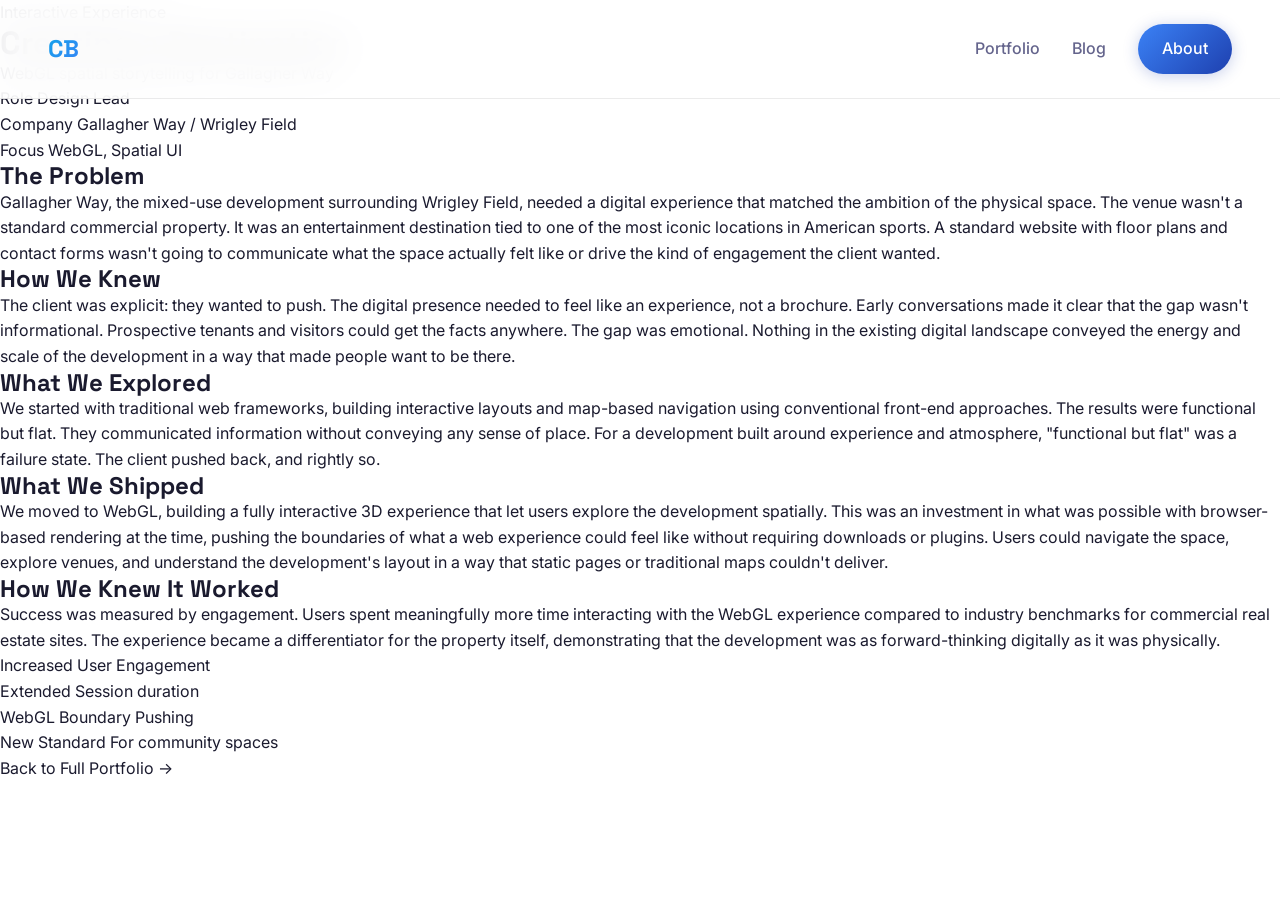
<file: pages/case-wrigley.html>
<!DOCTYPE html>
<html lang="en">
<head>
    <meta charset="UTF-8">
    <meta name="viewport" content="width=device-width, initial-scale=1.0">
    <title>Creating a Destination | Chris Bernard</title>
    <link rel="stylesheet" href="../styles.css">
    <link href="https://fonts.googleapis.com/css2?family=Space+Grotesk:wght@400;500;600;700&family=Inter:wght@400;500;600&display=swap" rel="stylesheet">
</head>
<body class="case-study-page">
    <nav class="navbar">
        <a href="../index.html" class="logo">CB</a>
        <div class="nav-links">
            <a href="../portfolio.html">Portfolio</a>
            <a href="../blog.html">Blog</a>
            <a href="../index.html#about" class="btn-nav">About</a>
        </div>
    </nav>

    <header class="case-hero">
        <div class="case-hero-content">
            <span class="case-category">Interactive Experience</span>
            <h1>Creating a Destination</h1>
            <p class="case-subtitle">WebGL spatial storytelling for Gallagher Way</p>
        </div>
    </header>

    <section class="case-metadata">
        <div class="metadata-grid">
            <div class="metadata-item">
                <span class="label">Role</span>
                <span class="value">Design Lead</span>
            </div>
            <div class="metadata-item">
                <span class="label">Company</span>
                <span class="value">Gallagher Way / Wrigley Field</span>
            </div>
            <div class="metadata-item">
                <span class="label">Focus</span>
                <span class="value">WebGL, Spatial UI</span>
            </div>
        </div>
    </section>

    <main class="case-content">
        <section>
            <h2>The Problem</h2>
            <p>Gallagher Way, the mixed-use development surrounding Wrigley Field, needed a digital experience that matched the ambition of the physical space. The venue wasn't a standard commercial property. It was an entertainment destination tied to one of the most iconic locations in American sports. A standard website with floor plans and contact forms wasn't going to communicate what the space actually felt like or drive the kind of engagement the client wanted.</p>
        </section>

        <section>
            <h2>How We Knew</h2>
            <p>The client was explicit: they wanted to push. The digital presence needed to feel like an experience, not a brochure. Early conversations made it clear that the gap wasn't informational. Prospective tenants and visitors could get the facts anywhere. The gap was emotional. Nothing in the existing digital landscape conveyed the energy and scale of the development in a way that made people want to be there.</p>
        </section>

        <section>
            <h2>What We Explored</h2>
            <p>We started with traditional web frameworks, building interactive layouts and map-based navigation using conventional front-end approaches. The results were functional but flat. They communicated information without conveying any sense of place. For a development built around experience and atmosphere, "functional but flat" was a failure state. The client pushed back, and rightly so.</p>
        </section>

        <section>
            <h2>What We Shipped</h2>
            <p>We moved to WebGL, building a fully interactive 3D experience that let users explore the development spatially. This was an investment in what was possible with browser-based rendering at the time, pushing the boundaries of what a web experience could feel like without requiring downloads or plugins. Users could navigate the space, explore venues, and understand the development's layout in a way that static pages or traditional maps couldn't deliver.</p>
        </section>

        <section class="case-results">
            <h2>How We Knew It Worked</h2>
            <p>Success was measured by engagement. Users spent meaningfully more time interacting with the WebGL experience compared to industry benchmarks for commercial real estate sites. The experience became a differentiator for the property itself, demonstrating that the development was as forward-thinking digitally as it was physically.</p>

            <div class="results-grid">
                <div class="result-card">
                    <span class="result-value">Increased</span>
                    <span class="result-label">User Engagement</span>
                </div>
                <div class="result-card">
                    <span class="result-value">Extended</span>
                    <span class="result-label">Session duration</span>
                </div>
                <div class="result-card">
                    <span class="result-value">WebGL</span>
                    <span class="result-label">Boundary Pushing</span>
                </div>
                <div class="result-card">
                    <span class="result-value">New Standard</span>
                    <span class="result-label">For community spaces</span>
                </div>
            </div>
        </section>
    </main>

    <footer class="case-footer">
        <a href="../portfolio.html" class="next-project">
            <span class="label">Back to</span>
            <span class="title">Full Portfolio &rarr;</span>
        </a>
    </footer>
</body>
</html>
</file>
<file: styles.css>
/* ============================================
   CSS Custom Properties
   ============================================ */
:root {
    /* Colors - Light Theme */
    --color-bg: #ffffff;
    --color-bg-elevated: #f8f9fc;
    --color-bg-card: #ffffff;
    --color-text: #1a1a2e;
    --color-text-muted: #64648c;
    --color-text-subtle: #9494b8;

    /* Gradient Colors - Blue Foundation */
    --gradient-start: #0ea5e9;
    --gradient-mid: #3b82f6;
    --gradient-end: #1e40af;

    /* Accent */
    --color-accent: #2563eb;
    --color-accent-hover: #1d4ed8;

    /* Spacing */
    --space-xs: 0.5rem;
    --space-sm: 1rem;
    --space-md: 1.5rem;
    --space-lg: 2rem;
    --space-xl: 3rem;
    --space-2xl: 5rem;
    --space-3xl: 8rem;

    /* Typography */
    --font-heading: 'Space Grotesk', sans-serif;
    --font-body: 'Inter', sans-serif;

    /* Border Radius */
    --radius-sm: 8px;
    --radius-md: 12px;
    --radius-lg: 20px;
    --radius-full: 100px;

    /* Transitions */
    --transition-fast: 0.2s ease;
    --transition-base: 0.3s ease;
    --transition-slow: 0.5s ease;

    /* Theme-aware surface colors */
    --color-surface-alpha: rgba(255, 255, 255, 0.9);
    --color-surface-alpha-heavy: rgba(255, 255, 255, 0.95);
    --color-border: rgba(0, 0, 0, 0.08);
    --color-border-medium: rgba(0, 0, 0, 0.1);
    --color-shadow: rgba(0, 0, 0, 0.08);
    --color-shadow-heavy: rgba(0, 0, 0, 0.12);
    --color-overlay-light: rgba(255, 255, 255, 0.05);
    --color-overlay-subtle: rgba(255, 255, 255, 0.1);
}

/* ============================================
   Dark Theme
   ============================================ */
[data-theme="dark"] {
    --color-bg: #0f0f1a;
    --color-bg-elevated: #1a1a2e;
    --color-bg-card: #16162a;
    --color-text: #e8e8f0;
    --color-text-muted: #9494b8;
    --color-text-subtle: #64648c;
    --color-accent: #60a5fa;
    --color-accent-hover: #93c5fd;
    --gradient-start: #38bdf8;
    --gradient-mid: #60a5fa;
    --gradient-end: #3b82f6;
    --color-surface-alpha: rgba(15, 15, 26, 0.9);
    --color-surface-alpha-heavy: rgba(15, 15, 26, 0.95);
    --color-border: rgba(255, 255, 255, 0.08);
    --color-border-medium: rgba(255, 255, 255, 0.12);
    --color-shadow: rgba(0, 0, 0, 0.3);
    --color-shadow-heavy: rgba(0, 0, 0, 0.5);
    --color-overlay-light: rgba(255, 255, 255, 0.03);
    --color-overlay-subtle: rgba(255, 255, 255, 0.06);
}

/* ============================================
   Reset & Base
   ============================================ */
*, *::before, *::after {
    margin: 0;
    padding: 0;
    box-sizing: border-box;
}

html {
    scroll-behavior: smooth;
    font-size: 16px;
}

body {
    font-family: var(--font-body);
    background-color: var(--color-bg);
    color: var(--color-text);
    line-height: 1.6;
    overflow-x: hidden;
}

a {
    text-decoration: none;
    color: inherit;
    transition: color var(--transition-fast);
}

img {
    max-width: 100%;
    height: auto;
    display: block;
}

ul, ol {
    list-style: none;
}

/* ============================================
   Custom Cursor
   ============================================ */
.cursor, .cursor-follower {
    position: fixed;
    border-radius: 50%;
    pointer-events: none;
    z-index: 9999;
    display: none;
}

@media (hover: hover) and (pointer: fine) {
    .cursor, .cursor-follower {
        display: block;
    }

    .cursor {
        width: 8px;
        height: 8px;
        background: var(--color-accent);
        transform: translate(-50%, -50%);
    }

    .cursor-follower {
        width: 40px;
        height: 40px;
        border: 1px solid var(--color-accent);
        transform: translate(-50%, -50%);
        transition: transform 0.15s ease-out, width 0.3s ease, height 0.3s ease;
    }

    .cursor-follower.hovering {
        width: 60px;
        height: 60px;
        background: rgba(37, 99, 235, 0.1);
    }
}

/* ============================================
   Typography
   ============================================ */
h1, h2, h3, h4, h5, h6 {
    font-family: var(--font-heading);
    font-weight: 700;
    line-height: 1.1;
}

.gradient-text {
    background: linear-gradient(135deg, var(--gradient-start), var(--gradient-mid), var(--gradient-end), var(--gradient-start));
    background-size: 300% 300%;
    -webkit-background-clip: text;
    -webkit-text-fill-color: transparent;
    background-clip: text;
    animation: gradientShift 8s ease infinite;
}

.section-label {
    font-size: 0.875rem;
    font-weight: 600;
    text-transform: uppercase;
    letter-spacing: 0.15em;
    color: var(--color-accent);
    margin-bottom: var(--space-sm);
}

.section-title {
    font-size: clamp(2rem, 5vw, 3.5rem);
    margin-bottom: var(--space-lg);
}

/* ============================================
   Buttons
   ============================================ */
.btn {
    display: inline-flex;
    align-items: center;
    gap: var(--space-xs);
    padding: 1rem 2rem;
    font-family: var(--font-heading);
    font-size: 1rem;
    font-weight: 600;
    border-radius: var(--radius-full);
    border: none;
    cursor: pointer;
    transition: all var(--transition-base);
    position: relative;
    overflow: hidden;
}

.btn svg {
    width: 20px;
    height: 20px;
    transition: transform var(--transition-base);
}

.btn:hover svg {
    transform: translateX(4px);
}

.btn-primary {
    background: linear-gradient(135deg, var(--gradient-mid), var(--gradient-end));
    color: #ffffff;
    box-shadow: 0 4px 30px rgba(30, 64, 175, 0.3);
    position: relative;
    overflow: hidden;
}

.btn-primary::before {
    content: '';
    position: absolute;
    top: 0;
    left: -100%;
    width: 100%;
    height: 100%;
    background: linear-gradient(90deg, transparent, rgba(255, 255, 255, 0.2), transparent);
    transition: left 0.5s ease;
}

.btn-primary:hover::before {
    left: 100%;
}

.btn-primary:hover {
    transform: translateY(-2px);
    box-shadow: 0 8px 40px rgba(37, 99, 235, 0.4);
}

.btn-secondary {
    background: transparent;
    color: var(--color-text);
    border: 2px solid var(--color-text-muted);
}

.btn-secondary:hover {
    border-color: var(--color-text);
    background: rgba(255, 255, 255, 0.05);
}

.btn-full {
    width: 100%;
    justify-content: center;
}

/* ============================================
   Navigation
   ============================================ */
.navbar {
    position: fixed;
    top: 0;
    left: 0;
    right: 0;
    z-index: 1000;
    display: flex;
    justify-content: space-between;
    align-items: center;
    padding: var(--space-md) var(--space-xl);
    background: var(--color-surface-alpha);
    backdrop-filter: blur(20px);
    border-bottom: 1px solid var(--color-border);
}

.logo {
    font-family: var(--font-heading);
    font-size: 1.5rem;
    font-weight: 700;
    background: linear-gradient(135deg, var(--gradient-start), var(--gradient-mid), var(--gradient-end));
    background-size: 200% 200%;
    -webkit-background-clip: text;
    -webkit-text-fill-color: transparent;
    background-clip: text;
    transition: all var(--transition-base);
}

.logo:hover {
    animation: gradientShift 2s ease infinite;
    transform: scale(1.05);
}

.nav-links {
    display: flex;
    align-items: center;
    gap: var(--space-lg);
}

.nav-links a {
    font-weight: 500;
    color: var(--color-text-muted);
    transition: color var(--transition-fast);
}

.nav-links a:hover {
    color: var(--color-text);
}

.btn-nav {
    padding: 0.75rem 1.5rem;
    background: linear-gradient(135deg, var(--gradient-mid), var(--gradient-end));
    border-radius: var(--radius-full);
    color: #ffffff !important;
    box-shadow: 0 2px 15px rgba(30, 64, 175, 0.25);
    transition: all var(--transition-base);
}

.btn-nav:hover {
    transform: translateY(-2px);
    box-shadow: 0 4px 20px rgba(30, 64, 175, 0.35);
}

.mobile-menu-btn {
    display: none;
    flex-direction: column;
    gap: 6px;
    background: none;
    border: none;
    cursor: pointer;
    padding: 8px;
}

.mobile-menu-btn span {
    width: 24px;
    height: 2px;
    background: var(--color-text);
    transition: all var(--transition-base);
}

/* Navbar scroll state */
.navbar.scrolled {
    background: var(--color-surface-alpha-heavy);
    box-shadow: 0 2px 20px var(--color-shadow);
}

/* Theme Toggle */
.theme-toggle {
    background: none;
    border: 1px solid var(--color-border-medium);
    border-radius: var(--radius-full);
    cursor: pointer;
    padding: 0.5rem;
    display: flex;
    align-items: center;
    justify-content: center;
    width: 38px;
    height: 38px;
    color: var(--color-text-muted);
    transition: all var(--transition-base);
}

.theme-toggle:hover {
    color: var(--color-text);
    border-color: var(--color-text-muted);
    background: var(--color-overlay-light);
}

.theme-toggle svg {
    width: 18px;
    height: 18px;
    transition: transform var(--transition-base);
}

.theme-toggle:hover svg {
    transform: rotate(15deg);
}

.theme-toggle .icon-moon {
    display: block;
}

.theme-toggle .icon-sun {
    display: none;
}

[data-theme="dark"] .theme-toggle .icon-moon {
    display: none;
}

[data-theme="dark"] .theme-toggle .icon-sun {
    display: block;
}

@media (max-width: 768px) {
    .navbar {
        padding: var(--space-sm) var(--space-md);
    }

    .nav-links {
        display: none;
    }

    .mobile-menu-btn {
        display: flex;
    }

    .theme-toggle {
        position: absolute;
        right: 56px;
        top: 50%;
        transform: translateY(-50%);
    }
}

/* ============================================
   Dark Theme Global Overrides
   ============================================ */
[data-theme="dark"] .btn-secondary {
    border-color: var(--color-text-subtle);
}

[data-theme="dark"] .btn-secondary:hover {
    border-color: var(--color-text-muted);
    background: var(--color-overlay-light);
}

[data-theme="dark"] .hero::before {
    background: radial-gradient(ellipse, rgba(56, 189, 248, 0.08) 0%, transparent 60%);
}

[data-theme="dark"] .hero::after {
    background: radial-gradient(ellipse, rgba(59, 130, 246, 0.06) 0%, transparent 60%);
}

[data-theme="dark"] .expertise-card,
[data-theme="dark"] .featured-work-card,
[data-theme="dark"] .blog-preview-card,
[data-theme="dark"] .project-card,
[data-theme="dark"] .blog-post-content,
[data-theme="dark"] .blog-tldr,
[data-theme="dark"] .blog-references,
[data-theme="dark"] .contact-form,
[data-theme="dark"] .timeline-item {
    border-color: var(--color-border);
    box-shadow: 0 4px 20px var(--color-shadow);
}

[data-theme="dark"] .expertise-card:hover,
[data-theme="dark"] .featured-work-card:hover,
[data-theme="dark"] .blog-preview-card:hover,
[data-theme="dark"] .project-card:hover {
    border-color: var(--color-border-medium);
    box-shadow: 0 20px 60px var(--color-shadow-heavy);
}

[data-theme="dark"] .stats-bar,
[data-theme="dark"] .footer,
[data-theme="dark"] .blog-attribution {
    border-color: var(--color-border);
}

[data-theme="dark"] .cursor-follower.hovering {
    background: rgba(96, 165, 250, 0.15);
}

[data-theme="dark"] .cta-section {
    background: var(--color-bg-elevated);
}

[data-theme="dark"] input,
[data-theme="dark"] textarea,
[data-theme="dark"] select {
    background: var(--color-bg-elevated);
    border-color: var(--color-border);
    color: var(--color-text);
}

/* Smooth theme transition */
html.theme-transitioning,
html.theme-transitioning *,
html.theme-transitioning *::before,
html.theme-transitioning *::after {
    transition: background-color 0.3s ease, color 0.3s ease, border-color 0.3s ease, box-shadow 0.3s ease !important;
}

/* ============================================
   Hero Section
   ============================================ */
.hero {
    min-height: 100vh;
    display: flex;
    flex-direction: column;
    justify-content: center;
    padding: var(--space-3xl) var(--space-xl);
    position: relative;
    overflow: hidden;
}

.hero::before {
    content: '';
    position: absolute;
    top: -50%;
    right: -20%;
    width: 80%;
    height: 100%;
    background: radial-gradient(ellipse, rgba(14, 165, 233, 0.08) 0%, transparent 60%);
    pointer-events: none;
}

.hero::after {
    content: '';
    position: absolute;
    bottom: -30%;
    left: -20%;
    width: 60%;
    height: 80%;
    background: radial-gradient(ellipse, rgba(30, 64, 175, 0.08) 0%, transparent 60%);
    pointer-events: none;
}

.hero-content {
    display: grid;
    grid-template-columns: 1.2fr 1fr;
    gap: var(--space-2xl);
    align-items: center;
    max-width: 1400px;
    margin: 0 auto;
    position: relative;
    z-index: 1;
}

.hero-label {
    display: inline-block;
    padding: 0.5rem 1rem;
    background: rgba(37, 99, 235, 0.1);
    border: 1px solid rgba(37, 99, 235, 0.3);
    border-radius: var(--radius-full);
    font-size: 0.875rem;
    font-weight: 600;
    color: var(--color-accent);
    animation: fadeInUp 0.6s ease forwards;
    opacity: 0;
    margin-bottom: var(--space-md);
    animation: fadeInUp 0.8s ease forwards;
}

.hero-title {
    font-size: clamp(2.5rem, 6vw, 4.5rem);
    margin-bottom: var(--space-lg);
    animation: fadeInUp 0.8s ease 0.1s forwards;
    opacity: 0;
}

.hero-description {
    font-size: 1.25rem;
    color: var(--color-text-muted);
    max-width: 540px;
    margin-bottom: var(--space-xl);
    animation: fadeInUp 0.8s ease 0.2s forwards;
    opacity: 0;
}

.hero-cta {
    display: flex;
    gap: var(--space-md);
    flex-wrap: wrap;
    animation: fadeInUp 0.8s ease 0.3s forwards;
    opacity: 0;
}

.hero-visual {
    position: relative;
    animation: fadeInRight 1s ease 0.4s forwards;
    opacity: 0;
}

.hero-image-container {
    position: relative;
}

.image-placeholder {
    width: 100%;
    aspect-ratio: 1;
    max-width: 450px;
    background: linear-gradient(135deg, var(--color-bg-card), var(--color-bg-elevated));
    border-radius: var(--radius-lg);
    display: flex;
    align-items: center;
    justify-content: center;
    color: var(--color-text-muted);
    font-size: 1.25rem;
    border: 1px solid rgba(255, 255, 255, 0.1);
    position: relative;
    overflow: hidden;
}

.image-placeholder::before {
    content: '';
    position: absolute;
    inset: 0;
    background: linear-gradient(135deg, transparent, rgba(255, 51, 102, 0.1), transparent);
    transform: translateX(-100%);
    animation: shimmer 3s infinite;
}

.image-placeholder.large {
    max-width: 500px;
    aspect-ratio: 4/5;
}

.floating-badge {
    position: absolute;
    display: flex;
    align-items: center;
    gap: var(--space-xs);
    padding: 0.75rem 1.25rem;
    background: var(--color-bg-card);
    border: 1px solid rgba(0, 0, 0, 0.08);
    border-radius: var(--radius-full);
    font-size: 0.875rem;
    font-weight: 600;
    box-shadow: 0 10px 40px rgba(0, 0, 0, 0.1);
    animation: float 6s ease-in-out infinite;
}

.badge-1 {
    top: 10%;
    right: -10%;
    animation-delay: 0s;
}

.badge-2 {
    bottom: 20%;
    left: -15%;
    animation-delay: -3s;
}

.badge-icon {
    font-size: 1.25rem;
    display: inline-block;
    animation: badgeSpin 3s ease-in-out infinite;
}

.hero-scroll {
    position: absolute;
    bottom: var(--space-xl);
    left: 50%;
    transform: translateX(-50%);
    display: flex;
    flex-direction: column;
    align-items: center;
    gap: var(--space-sm);
    color: var(--color-text-muted);
    font-size: 0.875rem;
    animation: fadeIn 1s ease 1s forwards;
    opacity: 0;
}

.scroll-indicator {
    width: 24px;
    height: 40px;
    border: 2px solid var(--color-text-muted);
    border-radius: 12px;
    position: relative;
}

.scroll-indicator::after {
    content: '';
    position: absolute;
    top: 8px;
    left: 50%;
    transform: translateX(-50%);
    width: 4px;
    height: 8px;
    background: var(--color-accent);
    border-radius: 2px;
    animation: scrollBounce 2s ease-in-out infinite;
}

@media (max-width: 1024px) {
    .hero {
        padding: var(--space-3xl) var(--space-md);
    }

    .hero-content {
        grid-template-columns: 1fr;
        text-align: center;
    }

    .hero-description {
        margin-left: auto;
        margin-right: auto;
    }

    .hero-cta {
        justify-content: center;
    }

    .hero-visual {
        order: -1;
    }

    .hero-image-container {
        max-width: 350px;
        margin: 0 auto;
    }

    .floating-badge {
        display: none;
    }
}

/* ============================================
   Marquee Section
   ============================================ */
.marquee-section {
    padding: var(--space-lg) 0;
    background: var(--color-bg-elevated);
    border-top: 1px solid rgba(0, 0, 0, 0.05);
    border-bottom: 1px solid rgba(0, 0, 0, 0.05);
    overflow: hidden;
}

.marquee {
    display: flex;
    width: 100%;
}

.marquee-content {
    display: flex;
    align-items: center;
    gap: var(--space-xl);
    animation: marquee 30s linear infinite;
    white-space: nowrap;
}

.marquee-content span {
    font-family: var(--font-heading);
    font-size: 1.5rem;
    font-weight: 600;
    color: var(--color-text-muted);
    text-transform: uppercase;
    letter-spacing: 0.05em;
}

.marquee-dot {
    width: 8px;
    height: 8px;
    background: var(--color-accent);
    border-radius: 50%;
}

/* ============================================
   Expertise Section
   ============================================ */
.expertise-section {
    padding: var(--space-3xl) var(--space-xl);
    max-width: 1400px;
    margin: 0 auto;
}

.section-header {
    text-align: center;
    max-width: 700px;
    margin: 0 auto var(--space-2xl);
}

.expertise-grid {
    display: grid;
    grid-template-columns: repeat(3, 1fr);
    gap: var(--space-lg);
}

.expertise-card {
    background: var(--color-bg-card);
    border: 1px solid rgba(0, 0, 0, 0.08);
    border-radius: var(--radius-lg);
    padding: var(--space-xl);
    position: relative;
    overflow: hidden;
    transition: all var(--transition-base);
    box-shadow: 0 4px 20px rgba(0, 0, 0, 0.04);
}

.expertise-card::before {
    content: '';
    position: absolute;
    top: 0;
    left: 0;
    right: 0;
    height: 3px;
    background: linear-gradient(90deg, var(--gradient-start), var(--gradient-end));
    transform: scaleX(0);
    transform-origin: left;
    transition: transform var(--transition-base);
}

.expertise-card:hover {
    transform: translateY(-8px);
    border-color: rgba(0, 0, 0, 0.1);
    box-shadow: 0 20px 60px rgba(0, 0, 0, 0.12);
}

.expertise-card:hover::before {
    transform: scaleX(1);
}

.expertise-card.featured {
    background: linear-gradient(135deg, rgba(14, 165, 233, 0.08), rgba(30, 64, 175, 0.08));
    border-color: rgba(37, 99, 235, 0.2);
}

.card-number {
    font-family: var(--font-heading);
    font-size: 4rem;
    font-weight: 700;
    color: rgba(0, 0, 0, 0.04);
    position: absolute;
    top: var(--space-md);
    right: var(--space-md);
    line-height: 1;
}

.card-icon {
    width: 60px;
    height: 60px;
    background: linear-gradient(135deg, var(--gradient-mid), var(--gradient-end));
    border-radius: var(--radius-md);
    display: flex;
    align-items: center;
    justify-content: center;
    margin-bottom: var(--space-md);
    transition: all var(--transition-base);
}

.card-icon svg {
    width: 28px;
    height: 28px;
    color: #ffffff;
    transition: transform var(--transition-base);
}

.expertise-card:hover .card-icon {
    transform: scale(1.1) rotate(-5deg);
}

.expertise-card:hover .card-icon svg {
    transform: scale(1.1);
}

.expertise-card h3 {
    font-size: 1.5rem;
    margin-bottom: var(--space-sm);
}

.expertise-card p {
    color: var(--color-text-muted);
    margin-bottom: var(--space-md);
}

.card-tags {
    display: flex;
    flex-wrap: wrap;
    gap: var(--space-xs);
}

.card-tags li {
    padding: 0.375rem 0.75rem;
    background: var(--color-bg-elevated);
    border-radius: var(--radius-full);
    font-size: 0.75rem;
    font-weight: 500;
    color: var(--color-text-muted);
}

@media (max-width: 1024px) {
    .expertise-section {
        padding: var(--space-2xl) var(--space-md);
    }

    .expertise-grid {
        grid-template-columns: 1fr;
        max-width: 500px;
        margin: 0 auto;
    }
}

/* ============================================
   About Section
   ============================================ */
.about-section {
    padding: var(--space-3xl) var(--space-xl);
    background: var(--color-bg-elevated);
}

.about-container {
    display: grid;
    grid-template-columns: 1fr 1.2fr;
    gap: var(--space-2xl);
    align-items: center;
    max-width: 1400px;
    margin: 0 auto;
}

.about-image {
    position: relative;
}

.about-decoration {
    position: absolute;
    top: -20px;
    left: -20px;
    right: 20px;
    bottom: 20px;
    border: 2px solid var(--color-accent);
    border-radius: var(--radius-lg);
    z-index: -1;
    opacity: 0.3;
}

.about-content .section-title {
    margin-bottom: var(--space-md);
}

.about-text {
    margin-bottom: var(--space-xl);
}

.about-text p {
    color: var(--color-text-muted);
    margin-bottom: var(--space-md);
}

.about-text p:last-child {
    margin-bottom: 0;
}

.about-stats {
    display: grid;
    grid-template-columns: repeat(3, 1fr);
    gap: var(--space-lg);
    padding-top: var(--space-lg);
    border-top: 1px solid rgba(0, 0, 0, 0.1);
}

.stat {
    text-align: center;
}

.stat-number {
    display: block;
    font-family: var(--font-heading);
    font-size: 2.5rem;
    font-weight: 700;
    background: linear-gradient(135deg, var(--gradient-start), var(--gradient-end));
    -webkit-background-clip: text;
    -webkit-text-fill-color: transparent;
    background-clip: text;
    line-height: 1.2;
}

.stat-label {
    font-size: 0.875rem;
    color: var(--color-text-muted);
}

@media (max-width: 1024px) {
    .about-section {
        padding: var(--space-2xl) var(--space-md);
    }

    .about-container {
        grid-template-columns: 1fr;
        text-align: center;
    }

    .about-image {
        max-width: 400px;
        margin: 0 auto;
    }

    .about-decoration {
        display: none;
    }

    .about-stats {
        max-width: 400px;
        margin: 0 auto;
    }
}

/* ============================================
   My Story Section
   ============================================ */
.my-story-section {
    padding: var(--space-3xl) var(--space-xl);
    max-width: 1200px;
    margin: 0 auto;
}

.story-container .section-header {
    text-align: center;
    margin-bottom: var(--space-2xl);
}

.story-intro {
    max-width: 800px;
    margin: 0 auto var(--space-2xl);
    text-align: center;
}

.story-intro p {
    font-size: 1.25rem;
    color: var(--color-text-muted);
    line-height: 1.8;
}

.story-timeline {
    position: relative;
    max-width: 900px;
    margin: 0 auto;
    padding-left: 40px;
}

.story-timeline::before {
    content: '';
    position: absolute;
    left: 8px;
    top: 0;
    bottom: 0;
    width: 2px;
    background: linear-gradient(to bottom, var(--gradient-start), var(--gradient-mid), var(--gradient-end));
}

.timeline-item {
    position: relative;
    padding-bottom: var(--space-xl);
}

.timeline-item:last-child {
    padding-bottom: 0;
}

.timeline-marker {
    position: absolute;
    left: -40px;
    top: 6px;
    width: 18px;
    height: 18px;
    background: var(--color-bg);
    border: 3px solid var(--gradient-mid);
    border-radius: 50%;
    z-index: 1;
    transition: all var(--transition-base);
}

.timeline-item.current .timeline-marker {
    background: var(--gradient-mid);
    box-shadow: 0 0 0 4px rgba(59, 130, 246, 0.2);
    animation: pulse 2s ease-in-out infinite;
}

.timeline-content {
    background: var(--color-bg-elevated);
    border-radius: var(--radius-md);
    padding: var(--space-lg);
    border: 1px solid rgba(0, 0, 0, 0.05);
    transition: all var(--transition-base);
}

.timeline-item:hover .timeline-content {
    transform: translateX(8px);
    box-shadow: 0 8px 30px rgba(0, 0, 0, 0.08);
}

.timeline-item:hover .timeline-marker {
    transform: scale(1.2);
    border-color: var(--gradient-end);
}

.timeline-period {
    display: inline-block;
    font-size: 0.75rem;
    font-weight: 600;
    text-transform: uppercase;
    letter-spacing: 0.1em;
    color: var(--color-accent);
    background: rgba(37, 99, 235, 0.1);
    padding: 0.25rem 0.75rem;
    border-radius: var(--radius-full);
    margin-bottom: var(--space-sm);
}

.timeline-content h3 {
    font-family: var(--font-heading);
    font-size: 1.25rem;
    margin-bottom: var(--space-sm);
    color: var(--color-text);
}

.timeline-content p {
    color: var(--color-text-muted);
    line-height: 1.7;
}

@media (max-width: 768px) {
    .my-story-section {
        padding: var(--space-2xl) var(--space-md);
    }

    .story-intro p {
        font-size: 1.125rem;
    }

    .story-timeline {
        padding-left: 30px;
    }

    .story-timeline::before {
        left: 6px;
    }

    .timeline-marker {
        left: -30px;
        width: 14px;
        height: 14px;
    }

    .timeline-content {
        padding: var(--space-md);
    }

    .timeline-content h3 {
        font-size: 1.125rem;
    }
}

/* ============================================
   Contact Section
   ============================================ */
.contact-section {
    padding: var(--space-3xl) var(--space-xl);
    max-width: 1400px;
    margin: 0 auto;
}

.contact-container {
    display: grid;
    grid-template-columns: 1fr 1fr;
    gap: var(--space-2xl);
    align-items: start;
}

.contact-description {
    color: var(--color-text-muted);
    font-size: 1.125rem;
    margin-bottom: var(--space-xl);
}

.contact-details {
    margin-bottom: var(--space-lg);
}

.contact-link,
.contact-location {
    display: flex;
    align-items: center;
    gap: var(--space-sm);
    margin-bottom: var(--space-sm);
    color: var(--color-text-muted);
    transition: color var(--transition-fast);
}

.contact-link:hover {
    color: var(--color-accent);
}

.contact-icon {
    font-size: 1.25rem;
}

.social-links {
    display: flex;
    gap: var(--space-sm);
}

.social-link {
    width: 48px;
    height: 48px;
    background: var(--color-bg-elevated);
    border: 1px solid rgba(0, 0, 0, 0.08);
    border-radius: 50%;
    display: flex;
    align-items: center;
    justify-content: center;
    transition: all var(--transition-base);
}

.social-link svg {
    width: 20px;
    height: 20px;
    color: var(--color-text-muted);
    transition: color var(--transition-fast);
}

.social-link:hover {
    background: linear-gradient(135deg, var(--gradient-mid), var(--gradient-end));
    border-color: var(--gradient-mid);
    transform: translateY(-4px) rotate(8deg);
    box-shadow: 0 8px 20px rgba(30, 64, 175, 0.3);
}

.social-link:hover svg {
    color: #ffffff;
}

.contact-form {
    background: var(--color-bg-elevated);
    border: 1px solid rgba(0, 0, 0, 0.08);
    border-radius: var(--radius-lg);
    padding: var(--space-xl);
    box-shadow: 0 4px 20px rgba(0, 0, 0, 0.04);
}

.form-group {
    margin-bottom: var(--space-md);
}

.form-group label {
    display: block;
    margin-bottom: var(--space-xs);
    font-weight: 500;
    font-size: 0.875rem;
    color: var(--color-text-muted);
}

.form-group input,
.form-group textarea {
    width: 100%;
    padding: 1rem 1.25rem;
    background: var(--color-bg);
    border: 1px solid rgba(0, 0, 0, 0.1);
    border-radius: var(--radius-md);
    color: var(--color-text);
    font-family: var(--font-body);
    font-size: 1rem;
    transition: all var(--transition-fast);
}

.form-group input::placeholder,
.form-group textarea::placeholder {
    color: var(--color-text-subtle);
}

.form-group input:focus,
.form-group textarea:focus {
    outline: none;
    border-color: var(--color-accent);
    box-shadow: 0 0 0 3px rgba(37, 99, 235, 0.1);
    transform: translateY(-2px);
}

.form-group textarea {
    resize: vertical;
    min-height: 120px;
}

@media (max-width: 1024px) {
    .contact-section {
        padding: var(--space-2xl) var(--space-md);
    }

    .contact-container {
        grid-template-columns: 1fr;
    }

    .contact-info {
        text-align: center;
    }

    .contact-details {
        display: flex;
        flex-direction: column;
        align-items: center;
    }

    .social-links {
        justify-content: center;
    }
}

/* ============================================
   Footer
   ============================================ */
.footer {
    padding: var(--space-xl);
    border-top: 1px solid rgba(0, 0, 0, 0.08);
}

.footer-content {
    display: flex;
    justify-content: space-between;
    align-items: center;
    max-width: 1400px;
    margin: 0 auto;
}

.footer-brand {
    display: flex;
    align-items: center;
    gap: var(--space-md);
}

.footer-brand p {
    color: var(--color-text-muted);
    font-size: 0.875rem;
}

.footer-links {
    display: flex;
    gap: var(--space-lg);
}

.footer-links a {
    color: var(--color-text-muted);
    font-size: 0.875rem;
    transition: color var(--transition-fast);
}

.footer-links a:hover {
    color: var(--color-text);
}

@media (max-width: 768px) {
    .footer-content {
        flex-direction: column;
        gap: var(--space-md);
        text-align: center;
    }

    .footer-brand {
        flex-direction: column;
    }
}

/* ============================================
   Animations
   ============================================ */
@keyframes fadeIn {
    from {
        opacity: 0;
    }
    to {
        opacity: 1;
    }
}

@keyframes fadeInUp {
    from {
        opacity: 0;
        transform: translateY(30px);
    }
    to {
        opacity: 1;
        transform: translateY(0);
    }
}

@keyframes fadeInRight {
    from {
        opacity: 0;
        transform: translateX(50px);
    }
    to {
        opacity: 1;
        transform: translateX(0);
    }
}

@keyframes float {
    0%, 100% {
        transform: translateY(0);
    }
    50% {
        transform: translateY(-15px);
    }
}

@keyframes scrollBounce {
    0%, 100% {
        transform: translateX(-50%) translateY(0);
        opacity: 1;
    }
    50% {
        transform: translateX(-50%) translateY(12px);
        opacity: 0.5;
    }
}

@keyframes shimmer {
    0% {
        transform: translateX(-100%);
    }
    100% {
        transform: translateX(100%);
    }
}

@keyframes marquee {
    0% {
        transform: translateX(0);
    }
    100% {
        transform: translateX(-50%);
    }
}

@keyframes gradientShift {
    0% {
        background-position: 0% 50%;
    }
    50% {
        background-position: 100% 50%;
    }
    100% {
        background-position: 0% 50%;
    }
}

@keyframes pulse {
    0%, 100% {
        box-shadow: 0 0 0 4px rgba(59, 130, 246, 0.2);
    }
    50% {
        box-shadow: 0 0 0 8px rgba(59, 130, 246, 0.1);
    }
}

@keyframes slideInLeft {
    from {
        opacity: 0;
        transform: translateX(-30px);
    }
    to {
        opacity: 1;
        transform: translateX(0);
    }
}

@keyframes scaleIn {
    from {
        opacity: 0;
        transform: scale(0.9);
    }
    to {
        opacity: 1;
        transform: scale(1);
    }
}

@keyframes drawLine {
    from {
        height: 0;
    }
    to {
        height: 100%;
    }
}

@keyframes arrowBounce {
    0%, 100% {
        transform: translateX(0);
    }
    50% {
        transform: translateX(4px);
    }
}

@keyframes badgeSpin {
    0%, 100% {
        transform: rotate(0deg) scale(1);
    }
    25% {
        transform: rotate(10deg) scale(1.1);
    }
    75% {
        transform: rotate(-10deg) scale(1.1);
    }
}

/* Scroll-triggered animations */
.animate-on-scroll {
    opacity: 0;
    transform: translateY(40px);
    transition: all 0.8s ease;
}

.animate-on-scroll.visible {
    opacity: 1;
    transform: translateY(0);
}

/* ============================================
   Utility Classes
   ============================================ */
.container {
    max-width: 1400px;
    margin: 0 auto;
    padding: 0 var(--space-xl);
}

.text-center {
    text-align: center;
}

.sr-only {
    position: absolute;
    width: 1px;
    height: 1px;
    padding: 0;
    margin: -1px;
    overflow: hidden;
    clip: rect(0, 0, 0, 0);
    white-space: nowrap;
    border: 0;
}

/* ============================================
   Hero Image (Real Photos)
   ============================================ */
.hero-image {
    width: 100%;
    max-width: 450px;
    border-radius: var(--radius-lg);
    border: 1px solid rgba(0, 0, 0, 0.08);
    box-shadow: 0 20px 60px rgba(0, 0, 0, 0.12);
}

.about-photo {
    width: 100%;
    max-width: 500px;
    border-radius: var(--radius-lg);
    border: 1px solid rgba(0, 0, 0, 0.08);
    box-shadow: 0 20px 60px rgba(0, 0, 0, 0.12);
}

/* ============================================
   Featured Work Section (Homepage)
   ============================================ */
.featured-work-section {
    padding: var(--space-3xl) var(--space-xl);
    max-width: 1400px;
    margin: 0 auto;
}

.featured-work-grid {
    display: grid;
    grid-template-columns: 1.5fr 1fr 1fr;
    gap: var(--space-lg);
    margin-bottom: var(--space-xl);
}

.featured-work-card {
    position: relative;
    background: var(--color-bg-card);
    border: 1px solid rgba(0, 0, 0, 0.08);
    border-radius: var(--radius-lg);
    overflow: hidden;
    transition: all var(--transition-base);
    display: block;
    box-shadow: 0 4px 20px rgba(0, 0, 0, 0.04);
}

.featured-work-card:hover {
    transform: translateY(-8px);
    border-color: rgba(0, 0, 0, 0.1);
    box-shadow: 0 20px 60px rgba(0, 0, 0, 0.12);
}

.featured-work-card.large {
    grid-row: span 2;
}

.work-card-image {
    width: 100%;
    height: 200px;
    overflow: hidden;
}

.featured-work-card.large .work-card-image {
    height: 300px;
}

.work-card-image img {
    width: 100%;
    height: 100%;
    object-fit: cover;
    transition: transform var(--transition-slow);
}

.featured-work-card:hover .work-card-image img {
    transform: scale(1.05);
}

.work-card-content {
    padding: var(--space-md);
}

.work-card-tag {
    display: inline-block;
    padding: 0.25rem 0.75rem;
    background: rgba(37, 99, 235, 0.1);
    border-radius: var(--radius-full);
    font-size: 0.75rem;
    font-weight: 600;
    color: var(--color-accent);
    margin-bottom: var(--space-sm);
}

.work-card-content h3 {
    font-size: 1.25rem;
    margin-bottom: var(--space-xs);
}

.work-card-content p {
    font-size: 0.875rem;
    color: var(--color-text-muted);
}

.work-card-arrow {
    position: absolute;
    bottom: var(--space-md);
    right: var(--space-md);
    width: 40px;
    height: 40px;
    background: linear-gradient(135deg, var(--gradient-mid), var(--gradient-end));
    border-radius: 50%;
    display: flex;
    align-items: center;
    justify-content: center;
    opacity: 0;
    transform: translateX(-10px);
    transition: all var(--transition-base);
}

.work-card-arrow svg {
    width: 20px;
    height: 20px;
    color: #ffffff;
    transition: transform var(--transition-base);
}

.featured-work-card:hover .work-card-arrow {
    opacity: 1;
    transform: translateX(0);
}

.featured-work-card:hover .work-card-arrow svg {
    animation: arrowBounce 0.6s ease infinite;
}

.section-cta {
    text-align: center;
}

@media (max-width: 1024px) {
    .featured-work-section {
        padding: var(--space-2xl) var(--space-md);
    }

    .featured-work-grid {
        grid-template-columns: 1fr;
    }

    .featured-work-card.large {
        grid-row: span 1;
    }

    .featured-work-card.large .work-card-image {
        height: 200px;
    }
}

/* ============================================
   Blog Preview Section (Homepage)
   ============================================ */
.blog-preview-section {
    padding: var(--space-3xl) var(--space-xl);
    background: var(--color-bg-elevated);
}

.blog-preview-section .section-header {
    max-width: 1400px;
    margin: 0 auto var(--space-2xl);
}

.blog-preview-grid {
    display: grid;
    grid-template-columns: 1.5fr 1fr 1fr;
    gap: var(--space-lg);
    max-width: 1400px;
    margin: 0 auto var(--space-xl);
}

.blog-preview-card {
    background: var(--color-bg-card);
    border: 1px solid rgba(0, 0, 0, 0.08);
    border-radius: var(--radius-lg);
    overflow: hidden;
    transition: all var(--transition-base);
    display: block;
    box-shadow: 0 4px 20px rgba(0, 0, 0, 0.04);
}

.blog-preview-card:hover {
    transform: translateY(-8px);
    border-color: rgba(0, 0, 0, 0.1);
    box-shadow: 0 20px 60px rgba(0, 0, 0, 0.12);
}

.blog-preview-card.featured {
    grid-row: span 2;
}

.blog-card-image {
    width: 100%;
    height: 180px;
    overflow: hidden;
}

.blog-preview-card.featured .blog-card-image {
    height: 280px;
}

.blog-card-image img {
    width: 100%;
    height: 100%;
    object-fit: cover;
    transition: transform var(--transition-slow);
}

.blog-preview-card:hover .blog-card-image img {
    transform: scale(1.05);
}

.blog-card-content {
    padding: var(--space-md);
}

.blog-card-date {
    font-size: 0.75rem;
    color: var(--color-text-subtle);
    margin-bottom: var(--space-xs);
    display: block;
}

.blog-card-content h3 {
    font-size: 1.125rem;
    margin-bottom: var(--space-xs);
    line-height: 1.3;
}

.blog-preview-card.featured .blog-card-content h3 {
    font-size: 1.5rem;
}

.blog-card-content p {
    font-size: 0.875rem;
    color: var(--color-text-muted);
    display: -webkit-box;
    -webkit-line-clamp: 2;
    -webkit-box-orient: vertical;
    overflow: hidden;
}

.blog-preview-section .section-cta {
    max-width: 1400px;
    margin: 0 auto;
}

@media (max-width: 1024px) {
    .blog-preview-section {
        padding: var(--space-2xl) var(--space-md);
    }

    .blog-preview-grid {
        grid-template-columns: 1fr;
    }

    .blog-preview-card.featured {
        grid-row: span 1;
    }

    .blog-preview-card.featured .blog-card-image {
        height: 180px;
    }
}

/* ============================================
   Page Header (Portfolio & Blog)
   ============================================ */
.page-header {
    padding: calc(var(--space-3xl) + 80px) var(--space-xl) var(--space-2xl);
    text-align: center;
    position: relative;
    overflow: hidden;
}

.page-header::before {
    content: '';
    position: absolute;
    top: 0;
    left: 50%;
    transform: translateX(-50%);
    width: 150%;
    height: 100%;
    background: radial-gradient(ellipse at center, rgba(37, 99, 235, 0.06) 0%, transparent 60%);
    pointer-events: none;
}

.page-header-content {
    position: relative;
    z-index: 1;
    max-width: 800px;
    margin: 0 auto;
}

.page-title {
    font-size: clamp(2.5rem, 6vw, 4rem);
    margin-bottom: var(--space-md);
}

.page-description {
    font-size: 1.25rem;
    color: var(--color-text-muted);
    max-width: 600px;
    margin: 0 auto;
}

/* ============================================
   Portfolio Page
   ============================================ */
.portfolio-main {
    padding-bottom: var(--space-3xl);
}

.project-section {
    padding: var(--space-3xl) var(--space-xl);
    max-width: 1400px;
    margin: 0 auto;
}

.project-section.alt-bg {
    max-width: none;
    background: var(--color-bg-elevated);
}

.project-section.alt-bg > * {
    max-width: 1400px;
    margin-left: auto;
    margin-right: auto;
}

.project-hero {
    margin-bottom: var(--space-xl);
    border-radius: var(--radius-lg);
    overflow: hidden;
    border: 1px solid rgba(0, 0, 0, 0.08);
    box-shadow: 0 4px 30px rgba(0, 0, 0, 0.08);
}

.project-hero img,
.project-hero video {
    width: 100%;
    height: auto;
    display: block;
}

.project-content {
    max-width: 900px;
}

.project-content.full-width {
    max-width: none;
}

.project-meta {
    display: flex;
    align-items: center;
    gap: var(--space-md);
    margin-bottom: var(--space-sm);
}

.project-tag {
    padding: 0.375rem 1rem;
    background: linear-gradient(135deg, var(--gradient-start), var(--gradient-mid));
    border-radius: var(--radius-full);
    font-size: 0.75rem;
    font-weight: 600;
    text-transform: uppercase;
    letter-spacing: 0.05em;
}

.project-company {
    font-size: 0.875rem;
    color: var(--color-text-muted);
}

.project-title {
    font-size: clamp(2rem, 4vw, 3rem);
    margin-bottom: var(--space-md);
}

.project-intro {
    font-size: 1.25rem;
    color: var(--color-text-muted);
    margin-bottom: var(--space-xl);
}

.project-details {
    display: grid;
    grid-template-columns: 1fr 1fr;
    gap: var(--space-lg);
    margin-bottom: var(--space-xl);
    padding: var(--space-lg);
    background: var(--color-bg-elevated);
    border-radius: var(--radius-md);
    border: 1px solid rgba(0, 0, 0, 0.05);
}

.project-details h4 {
    font-size: 0.75rem;
    text-transform: uppercase;
    letter-spacing: 0.1em;
    color: var(--color-accent);
    margin-bottom: var(--space-xs);
}

.project-details p {
    color: var(--color-text-muted);
}

.project-description {
    margin-bottom: var(--space-xl);
}

.project-description p {
    color: var(--color-text-muted);
    font-size: 1.125rem;
    line-height: 1.7;
}

.project-outcomes {
    margin-bottom: var(--space-xl);
}

.project-outcomes h4 {
    font-size: 1rem;
    text-transform: uppercase;
    letter-spacing: 0.1em;
    color: var(--color-accent);
    margin-bottom: var(--space-md);
}

.outcomes-grid {
    display: grid;
    grid-template-columns: repeat(auto-fit, minmax(150px, 1fr));
    gap: var(--space-md);
}

.outcome-item {
    background: var(--color-bg-elevated);
    border: 1px solid rgba(0, 0, 0, 0.05);
    border-radius: var(--radius-md);
    padding: var(--space-md);
    text-align: center;
}

.outcome-highlight {
    display: block;
    font-family: var(--font-heading);
    font-size: 1.75rem;
    font-weight: 700;
    background: linear-gradient(135deg, var(--gradient-start), var(--gradient-end));
    -webkit-background-clip: text;
    -webkit-text-fill-color: transparent;
    background-clip: text;
    margin-bottom: var(--space-xs);
}

.outcome-label {
    font-size: 0.75rem;
    color: var(--color-text-muted);
    text-transform: uppercase;
    letter-spacing: 0.05em;
}

.project-gallery {
    display: grid;
    grid-template-columns: repeat(2, 1fr);
    gap: var(--space-md);
}

.project-gallery.two-col {
    grid-template-columns: repeat(2, 1fr);
}

.project-gallery img {
    width: 100%;
    border-radius: var(--radius-md);
    border: 1px solid rgba(0, 0, 0, 0.08);
    box-shadow: 0 4px 20px rgba(0, 0, 0, 0.06);
    transition: transform var(--transition-base);
}

.project-gallery img:hover {
    transform: scale(1.02);
}

/* Enhanced Portfolio Styles */
.project-details {
    display: grid;
    grid-template-columns: repeat(4, 1fr);
    gap: var(--space-md);
    margin-bottom: var(--space-xl);
    padding: var(--space-lg);
    background: var(--color-bg-elevated);
    border-radius: var(--radius-md);
    border: 1px solid rgba(0, 0, 0, 0.05);
}

.project-section-block {
    margin-bottom: var(--space-xl);
}

.project-section-block h3 {
    font-size: 1.5rem;
    margin-bottom: var(--space-sm);
    color: var(--color-text);
}

.project-section-block p {
    color: var(--color-text-muted);
    font-size: 1.125rem;
    line-height: 1.7;
}

.project-image-full {
    margin: var(--space-xl) 0;
}

.project-image-full img,
.project-image-full video {
    width: 100%;
    border-radius: var(--radius-lg);
    border: 1px solid rgba(0, 0, 0, 0.08);
    box-shadow: 0 8px 40px rgba(0, 0, 0, 0.08);
}

.image-caption {
    text-align: center;
    margin-top: var(--space-sm);
    font-size: 0.875rem;
    color: var(--color-text-subtle);
    font-style: italic;
}

.project-gallery-large {
    display: grid;
    grid-template-columns: repeat(2, 1fr);
    gap: var(--space-lg);
    margin: var(--space-xl) 0;
}

.gallery-item {
    overflow: hidden;
}

.gallery-item img {
    width: 100%;
    border-radius: var(--radius-md);
    border: 1px solid rgba(0, 0, 0, 0.08);
    box-shadow: 0 4px 20px rgba(0, 0, 0, 0.06);
    transition: transform var(--transition-base), box-shadow var(--transition-base);
}

.gallery-item:hover img {
    transform: scale(1.02);
    box-shadow: 0 8px 40px rgba(0, 0, 0, 0.12);
}

.gallery-item .image-caption {
    margin-top: var(--space-sm);
}

.project-divider {
    max-width: 1400px;
    margin: 0 auto;
    padding: 0 var(--space-xl);
    height: 1px;
    background: linear-gradient(90deg, transparent, rgba(0, 0, 0, 0.1), transparent);
}

.project-outcomes h3 {
    font-size: 1rem;
    text-transform: uppercase;
    letter-spacing: 0.1em;
    color: var(--color-accent);
    margin-bottom: var(--space-md);
}

@media (max-width: 1024px) {
    .project-details {
        grid-template-columns: repeat(2, 1fr);
    }

    .project-gallery-large {
        grid-template-columns: 1fr;
    }
}

@media (max-width: 768px) {
    .project-section {
        padding: var(--space-2xl) var(--space-md);
    }

    .project-details {
        grid-template-columns: 1fr;
    }

    .project-gallery {
        grid-template-columns: 1fr;
    }

    .project-divider {
        padding: 0 var(--space-md);
    }
}

/* ============================================
   Speed Round Grid
   ============================================ */
.speed-round-grid {
    display: grid;
    grid-template-columns: repeat(3, 1fr);
    gap: var(--space-lg);
    margin-top: var(--space-xl);
}

.speed-card {
    background: var(--color-bg-card);
    border: 1px solid rgba(0, 0, 0, 0.08);
    border-radius: var(--radius-md);
    overflow: hidden;
    transition: all var(--transition-base);
    box-shadow: 0 4px 20px rgba(0, 0, 0, 0.04);
}

.speed-card:hover {
    transform: translateY(-4px);
    border-color: rgba(0, 0, 0, 0.1);
    box-shadow: 0 10px 40px rgba(0, 0, 0, 0.1);
}

.speed-card img {
    width: 100%;
    height: 180px;
    object-fit: cover;
}

.speed-card-content {
    padding: var(--space-md);
}

.speed-card-content h4 {
    font-size: 1rem;
    margin-bottom: var(--space-xs);
}

.speed-card-content p {
    font-size: 0.875rem;
    color: var(--color-text-muted);
}

@media (max-width: 1024px) {
    .speed-round-grid {
        grid-template-columns: repeat(2, 1fr);
    }
}

@media (max-width: 640px) {
    .speed-round-grid {
        grid-template-columns: 1fr;
    }
}

/* ============================================
   Blog Page
   ============================================ */
.blog-main {
    padding: var(--space-2xl) var(--space-xl);
    max-width: 1400px;
    margin: 0 auto;
}

.blog-grid {
    display: grid;
    grid-template-columns: repeat(2, 1fr);
    gap: var(--space-xl);
}

.blog-card {
    background: var(--color-bg-card);
    border: 1px solid rgba(0, 0, 0, 0.08);
    border-radius: var(--radius-lg);
    overflow: hidden;
    transition: all var(--transition-base);
    box-shadow: 0 4px 20px rgba(0, 0, 0, 0.04);
}

.blog-card:hover {
    transform: translateY(-8px);
    border-color: rgba(0, 0, 0, 0.1);
    box-shadow: 0 20px 60px rgba(0, 0, 0, 0.12);
}

.blog-card.featured {
    grid-column: span 2;
    display: grid;
    grid-template-columns: 1.2fr 1fr;
}

.blog-card-link {
    display: contents;
}

.blog-card:not(.featured) .blog-card-link {
    display: block;
}

.blog-card .blog-card-image {
    position: relative;
    height: 250px;
}

.blog-card.featured .blog-card-image {
    height: auto;
    min-height: 400px;
}

.blog-card-overlay {
    position: absolute;
    inset: 0;
    background: linear-gradient(to top, rgba(0, 0, 0, 0.8) 0%, transparent 50%);
    display: flex;
    align-items: flex-end;
    justify-content: center;
    padding: var(--space-lg);
    opacity: 0;
    transition: opacity var(--transition-base);
}

.blog-card:hover .blog-card-overlay {
    opacity: 1;
}

.read-more {
    padding: 0.5rem 1rem;
    background: linear-gradient(135deg, var(--gradient-mid), var(--gradient-end));
    color: #ffffff;
    border-radius: var(--radius-full);
    font-size: 0.875rem;
    font-weight: 600;
    transform: translateY(10px);
    transition: transform var(--transition-base);
}

.blog-card:hover .read-more {
    transform: translateY(0);
}

.blog-card .blog-card-content {
    padding: var(--space-lg);
    display: flex;
    flex-direction: column;
}

.blog-card.featured .blog-card-content {
    justify-content: center;
}

.blog-card-meta {
    display: flex;
    align-items: center;
    gap: var(--space-sm);
    margin-bottom: var(--space-sm);
}

.blog-card-tag {
    padding: 0.25rem 0.75rem;
    background: rgba(37, 99, 235, 0.1);
    border-radius: var(--radius-full);
    font-size: 0.75rem;
    font-weight: 600;
    color: var(--color-accent);
}

.blog-card h2 {
    font-size: 1.5rem;
    margin-bottom: var(--space-sm);
    line-height: 1.3;
}

.blog-card.featured h2 {
    font-size: 2rem;
}

.blog-card-excerpt {
    color: var(--color-text-muted);
    margin-bottom: var(--space-md);
    flex-grow: 1;
}

.blog-card-cta {
    display: inline-flex;
    align-items: center;
    gap: var(--space-xs);
    background: linear-gradient(135deg, var(--gradient-mid), var(--gradient-end));
    color: #ffffff;
    font-weight: 600;
    font-size: 0.875rem;
    padding: 0.625rem 1.25rem;
    border-radius: var(--radius-full);
    margin-top: auto;
    transition: all var(--transition-base);
}

.blog-card-cta:hover {
    transform: translateY(-2px);
    box-shadow: 0 4px 15px rgba(30, 64, 175, 0.3);
}

.blog-card-cta svg {
    width: 16px;
    height: 16px;
    transition: transform var(--transition-base);
}

.blog-card:hover .blog-card-cta svg {
    transform: translateX(4px);
}

@media (max-width: 1024px) {
    .blog-main {
        padding: var(--space-xl) var(--space-md);
    }

    .blog-grid {
        grid-template-columns: 1fr;
    }

    .blog-card.featured {
        grid-column: span 1;
        grid-template-columns: 1fr;
    }

    .blog-card.featured .blog-card-image {
        min-height: 250px;
    }
}

/* ============================================
   Newsletter Section
   ============================================ */
.newsletter-section {
    padding: var(--space-2xl) var(--space-xl);
    background: linear-gradient(135deg, rgba(14, 165, 233, 0.05), rgba(30, 64, 175, 0.05));
    border-top: 1px solid rgba(0, 0, 0, 0.05);
    border-bottom: 1px solid rgba(0, 0, 0, 0.05);
}

.newsletter-content {
    max-width: 800px;
    margin: 0 auto;
    display: flex;
    align-items: center;
    justify-content: space-between;
    gap: var(--space-xl);
}

.newsletter-text h2 {
    font-size: 1.75rem;
    margin-bottom: var(--space-xs);
}

.newsletter-text p {
    color: var(--color-text-muted);
}

.newsletter-form {
    display: flex;
    gap: var(--space-sm);
}

.newsletter-form input {
    padding: 1rem 1.5rem;
    background: var(--color-bg);
    border: 1px solid rgba(0, 0, 0, 0.1);
    border-radius: var(--radius-full);
    color: var(--color-text);
    font-family: var(--font-body);
    font-size: 1rem;
    min-width: 280px;
}

.newsletter-form input::placeholder {
    color: var(--color-text-subtle);
}

.newsletter-form input:focus {
    outline: none;
    border-color: var(--color-accent);
}

@media (max-width: 768px) {
    .newsletter-section {
        padding: var(--space-xl) var(--space-md);
    }

    .newsletter-content {
        flex-direction: column;
        text-align: center;
    }

    .newsletter-form {
        flex-direction: column;
        width: 100%;
    }

    .newsletter-form input {
        min-width: auto;
        width: 100%;
    }
}

/* ============================================
   CTA Section
   ============================================ */
.cta-section {
    padding: var(--space-3xl) var(--space-xl);
    text-align: center;
    position: relative;
    overflow: hidden;
}

.cta-section::before {
    content: '';
    position: absolute;
    top: 50%;
    left: 50%;
    transform: translate(-50%, -50%);
    width: 150%;
    height: 150%;
    background: radial-gradient(ellipse at center, rgba(37, 99, 235, 0.06) 0%, transparent 50%);
    pointer-events: none;
}

.cta-content {
    position: relative;
    z-index: 1;
}

.cta-content h2 {
    font-size: clamp(2rem, 4vw, 3rem);
    margin-bottom: var(--space-sm);
}

.cta-content p {
    color: var(--color-text-muted);
    font-size: 1.25rem;
    margin-bottom: var(--space-lg);
}

/* ============================================
   Active Nav Link
   ============================================ */
.nav-links a.active {
    color: var(--color-text);
}

.nav-links a.active::after {
    content: '';
    position: absolute;
    bottom: -4px;
    left: 0;
    right: 0;
    height: 2px;
    background: var(--color-accent);
}

.nav-links a {
    position: relative;
}

/* ============================================
   Lightbox
   ============================================ */
.lightbox {
    position: fixed;
    inset: 0;
    background: rgba(0, 0, 0, 0.95);
    z-index: 10000;
    display: flex;
    align-items: center;
    justify-content: center;
    opacity: 0;
    visibility: hidden;
    transition: opacity var(--transition-base), visibility var(--transition-base);
}

.lightbox.active {
    opacity: 1;
    visibility: visible;
}

.lightbox-content {
    max-width: 90vw;
    max-height: 90vh;
    display: flex;
    flex-direction: column;
    align-items: center;
}

.lightbox-content img {
    max-width: 100%;
    max-height: 85vh;
    object-fit: contain;
    border-radius: var(--radius-md);
    box-shadow: 0 20px 60px rgba(0, 0, 0, 0.5);
}

.lightbox-caption {
    color: #ffffff;
    margin-top: var(--space-md);
    font-size: 1rem;
    text-align: center;
    max-width: 600px;
}

.lightbox-close {
    position: absolute;
    top: var(--space-lg);
    right: var(--space-lg);
    width: 50px;
    height: 50px;
    background: rgba(255, 255, 255, 0.1);
    border: none;
    border-radius: 50%;
    color: #ffffff;
    font-size: 2rem;
    cursor: pointer;
    display: flex;
    align-items: center;
    justify-content: center;
    transition: all var(--transition-fast);
    line-height: 1;
}

.lightbox-close:hover {
    background: rgba(255, 255, 255, 0.2);
    transform: scale(1.1);
}

.lightbox-prev,
.lightbox-next {
    position: absolute;
    top: 50%;
    transform: translateY(-50%);
    width: 60px;
    height: 60px;
    background: rgba(255, 255, 255, 0.1);
    border: none;
    border-radius: 50%;
    color: #ffffff;
    font-size: 1.5rem;
    cursor: pointer;
    display: flex;
    align-items: center;
    justify-content: center;
    transition: all var(--transition-fast);
}

.lightbox-prev {
    left: var(--space-lg);
}

.lightbox-next {
    right: var(--space-lg);
}

.lightbox-prev:hover,
.lightbox-next:hover {
    background: rgba(255, 255, 255, 0.2);
    transform: translateY(-50%) scale(1.1);
}

@media (max-width: 768px) {
    .lightbox-prev,
    .lightbox-next {
        width: 44px;
        height: 44px;
        font-size: 1.25rem;
    }

    .lightbox-prev {
        left: var(--space-sm);
    }

    .lightbox-next {
        right: var(--space-sm);
    }

    .lightbox-close {
        top: var(--space-sm);
        right: var(--space-sm);
        width: 44px;
        height: 44px;
    }
}

/* ============================================
   Password Modal
   ============================================ */
.password-modal {
    position: fixed;
    inset: 0;
    background: var(--color-bg);
    z-index: 9999;
    display: flex;
    align-items: center;
    justify-content: center;
    opacity: 0;
    visibility: hidden;
    transition: opacity var(--transition-base), visibility var(--transition-base);
}

.password-modal.active {
    opacity: 1;
    visibility: visible;
}

.password-modal-content {
    max-width: 400px;
    width: 100%;
    padding: var(--space-xl);
    text-align: center;
}

.password-icon {
    width: 80px;
    height: 80px;
    background: linear-gradient(135deg, var(--gradient-start), var(--gradient-end));
    border-radius: 50%;
    display: flex;
    align-items: center;
    justify-content: center;
    margin: 0 auto var(--space-lg);
}

.password-icon svg {
    width: 40px;
    height: 40px;
    color: #ffffff;
}

.password-modal-content h2 {
    font-size: 1.75rem;
    margin-bottom: var(--space-xs);
}

.password-modal-content > p {
    color: var(--color-text-muted);
    margin-bottom: var(--space-xl);
}

.password-input-wrapper {
    position: relative;
    margin-bottom: var(--space-sm);
}

.password-input-wrapper input {
    width: 100%;
    padding: 1rem 3rem 1rem 1.25rem;
    background: var(--color-bg-elevated);
    border: 2px solid rgba(0, 0, 0, 0.1);
    border-radius: var(--radius-md);
    color: var(--color-text);
    font-family: var(--font-body);
    font-size: 1rem;
    transition: all var(--transition-fast);
}

.password-input-wrapper input:focus {
    outline: none;
    border-color: var(--color-accent);
    box-shadow: 0 0 0 3px rgba(37, 99, 235, 0.1);
}

.password-input-wrapper input.error {
    border-color: #ef4444;
    animation: shake 0.5s ease;
}

.toggle-password {
    position: absolute;
    right: 12px;
    top: 50%;
    transform: translateY(-50%);
    background: none;
    border: none;
    cursor: pointer;
    padding: 4px;
    color: var(--color-text-muted);
    transition: color var(--transition-fast);
}

.toggle-password:hover {
    color: var(--color-text);
}

.toggle-password svg {
    width: 20px;
    height: 20px;
}

.toggle-password.visible svg {
    color: var(--color-accent);
}

.password-error {
    color: #ef4444;
    font-size: 0.875rem;
    margin-bottom: var(--space-md);
    opacity: 0;
    height: 0;
    overflow: hidden;
    transition: all var(--transition-fast);
}

.password-error.visible {
    opacity: 1;
    height: auto;
    margin-bottom: var(--space-md);
}

.password-modal .btn {
    margin-bottom: var(--space-md);
}

.back-link {
    color: var(--color-text-muted);
    font-size: 0.875rem;
    transition: color var(--transition-fast);
}

.back-link:hover {
    color: var(--color-accent);
}

@keyframes shake {
    0%, 100% { transform: translateX(0); }
    10%, 30%, 50%, 70%, 90% { transform: translateX(-5px); }
    20%, 40%, 60%, 80% { transform: translateX(5px); }
}

/* ============================================
   Blog Post Single Page Styles
   ============================================ */
.blog-post {
    max-width: 800px;
    margin: 0 auto;
    padding: calc(80px + var(--space-2xl)) var(--space-lg) var(--space-2xl);
}

.blog-post-header {
    margin-bottom: var(--space-xl);
}

.back-to-blog {
    display: inline-flex;
    align-items: center;
    gap: var(--space-xs);
    color: var(--color-text-muted);
    font-size: 0.875rem;
    margin-bottom: var(--space-lg);
    transition: color var(--transition-fast);
}

.back-to-blog:hover {
    color: var(--color-accent);
}

.blog-post-header h1 {
    font-family: var(--font-heading);
    font-size: clamp(2rem, 5vw, 3rem);
    font-weight: 700;
    line-height: 1.2;
    margin-bottom: var(--space-md);
}

.blog-post-meta {
    display: flex;
    gap: var(--space-md);
    margin-bottom: var(--space-md);
}

.blog-post-date {
    color: var(--color-text-muted);
    font-size: 0.875rem;
}

.blog-post-tag {
    background: linear-gradient(135deg, var(--gradient-start), var(--gradient-end));
    -webkit-background-clip: text;
    -webkit-text-fill-color: transparent;
    background-clip: text;
    font-size: 0.875rem;
    font-weight: 600;
}

.blog-post-origin {
    color: var(--color-text-muted);
    font-size: 0.875rem;
    margin-top: var(--space-sm);
}

.blog-post-hero {
    margin-bottom: var(--space-xl);
    border-radius: var(--radius-lg);
    overflow: hidden;
    box-shadow: 0 8px 40px rgba(0, 0, 0, 0.1);
}

.blog-post-hero img {
    width: 100%;
    height: auto;
    display: block;
}

.blog-post-content {
    font-size: 1.125rem;
    line-height: 1.8;
}

.blog-post-content h2 {
    font-family: var(--font-heading);
    font-size: 1.75rem;
    font-weight: 700;
    margin-top: var(--space-xl);
    margin-bottom: var(--space-md);
}

.blog-post-content h3 {
    font-family: var(--font-heading);
    font-size: 1.375rem;
    font-weight: 600;
    margin-top: var(--space-lg);
    margin-bottom: var(--space-sm);
}

.blog-post-content h4 {
    font-family: var(--font-heading);
    font-size: 1.125rem;
    font-weight: 600;
    margin-top: var(--space-lg);
    margin-bottom: var(--space-sm);
}

.blog-post-content p {
    margin-bottom: var(--space-md);
    color: var(--color-text);
}

.blog-post-content a {
    color: var(--color-accent);
    text-decoration: underline;
    text-underline-offset: 2px;
}

.blog-post-content a:hover {
    color: var(--color-accent-hover);
}

.blog-post-content ul,
.blog-post-content ol {
    margin-bottom: var(--space-md);
    padding-left: var(--space-lg);
}

.blog-post-content ul {
    list-style: disc;
}

.blog-post-content ol {
    list-style: decimal;
}

.blog-post-content li {
    margin-bottom: var(--space-sm);
    color: var(--color-text);
}

.blog-post-content blockquote {
    margin: var(--space-xl) 0;
    padding: var(--space-lg);
    background: var(--color-bg-elevated);
    border-left: 4px solid var(--color-accent);
    border-radius: 0 var(--radius-md) var(--radius-md) 0;
}

.blog-post-content blockquote p {
    font-size: 1.25rem;
    font-style: italic;
    margin-bottom: 0;
    color: var(--color-text);
}

.blog-post-content blockquote cite {
    display: block;
    margin-top: var(--space-sm);
    font-size: 0.875rem;
    font-style: normal;
    color: var(--color-text-muted);
}

.blog-post-content strong {
    font-weight: 600;
}

.blog-tldr {
    background: linear-gradient(135deg, rgba(14, 165, 233, 0.1), rgba(59, 130, 246, 0.1));
    border: 1px solid rgba(59, 130, 246, 0.2);
    border-radius: var(--radius-md);
    padding: var(--space-lg);
    margin-bottom: var(--space-xl);
}

.blog-tldr h4 {
    font-family: var(--font-heading);
    font-size: 0.875rem;
    font-weight: 700;
    text-transform: uppercase;
    letter-spacing: 0.05em;
    color: var(--color-accent);
    margin-bottom: var(--space-sm);
}

.blog-tldr p {
    margin-bottom: 0;
    font-size: 1rem;
}

.blog-attribution {
    text-align: center;
    color: var(--color-text-muted);
    font-size: 0.875rem;
    margin-top: var(--space-xl);
    padding-top: var(--space-lg);
    border-top: 1px solid rgba(0, 0, 0, 0.08);
}

.blog-references {
    margin-top: var(--space-xl);
    padding: var(--space-lg);
    background: var(--color-bg-elevated);
    border-radius: var(--radius-md);
}

.blog-references h4 {
    font-family: var(--font-heading);
    font-size: 1rem;
    font-weight: 600;
    margin-bottom: var(--space-md);
}

.blog-references ul {
    margin-bottom: 0;
}

.blog-references li {
    font-size: 0.875rem;
    color: var(--color-text-muted);
}

@media (max-width: 768px) {
    .blog-post {
        padding: calc(70px + var(--space-xl)) var(--space-md) var(--space-xl);
    }

    .blog-post-header h1 {
        font-size: 1.75rem;
    }

    .blog-post-content {
        font-size: 1rem;
    }

    .blog-post-content h2 {
        font-size: 1.5rem;
    }

    .blog-post-content blockquote p {
        font-size: 1.125rem;
    }
}

/* ============================================
   Dark Mode
   ============================================ */
@media (prefers-color-scheme: dark) {
  :root {
    --color-bg: #0f0f1a;
    --color-bg-elevated: #1a1a2e;
    --color-bg-card: #1e1e30;
    --color-text: #f0f0ff;
    --color-text-muted: #9494b8;
    --color-text-subtle: #6464a0;
  }
}
</file>
